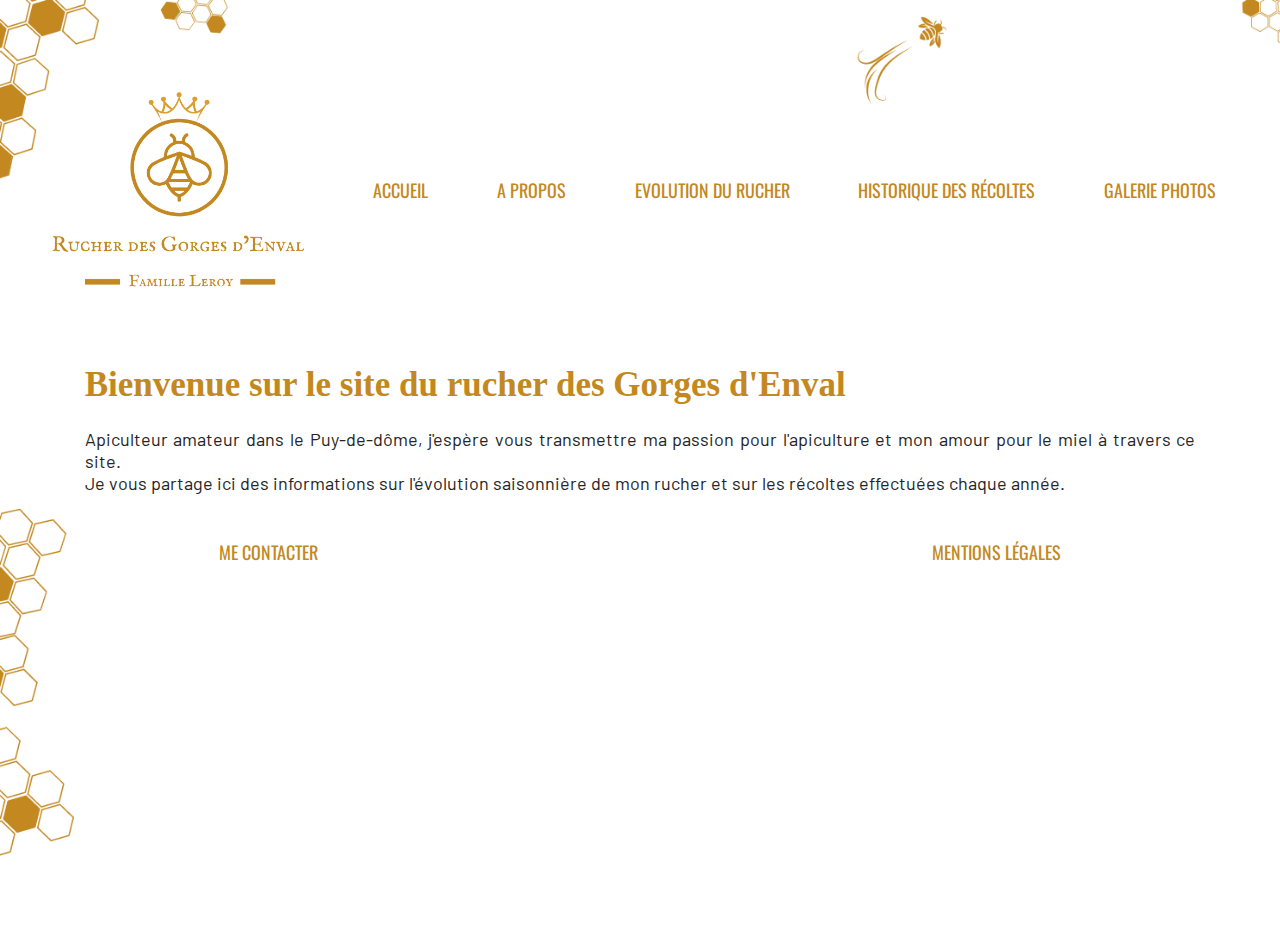
<file: index.html>
<!DOCTYPE html>
<html lang="fr">

<head>
    <meta charset="utf-8">
    <title>Accueil - Rucher des Gorges d'Enval</title>
    <link href="css/style.css" rel="stylesheet">
    <link rel="preconnect" href="https://fonts.googleapis.com">
    <link rel="preconnect" href="https://fonts.gstatic.com" crossorigin>
    <link href="https://fonts.googleapis.com/css2?family=Barlow&family=Roboto+Slab&display=swap" rel="stylesheet">
    <link href="https://fonts.googleapis.com/css2?family=IM+Fell+English+SC&family=Oswald&display=swap" rel="stylesheet">
    
</head>

<body>
   <header>
          <a href="index.html"><img src="images/logo_nom.png" alt=""></a>
          <nav class="header_nav">
               <!-- Créer une bannière particulière-->
               <a class="btn-nav" href="index.html">Accueil</a>
               <a class="btn-nav" href="mieux-me-connaitre.html">A propos</a>
               <a class="btn-nav" href="evolution-rucher.html">Evolution du rucher</a>
               <a class="btn-nav" href="historique-recoltes.html">Historique des récoltes</a>
               <a class="btn-nav" href="galerie-photos.html">Galerie photos</a>
          </nav>
   </header>



   <main>
     <section>
          <h1>
               Bienvenue sur le site du rucher des Gorges d'Enval
          </h1>
          <p>
               Apiculteur amateur dans le Puy-de-dôme, j'espère vous transmettre ma passion pour l'apiculture et mon amour pour le miel à travers ce site.<br>
               Je vous partage ici des informations sur l'évolution saisonnière de mon rucher et sur les récoltes effectuées chaque année.
          </p>
     </section>
     </main>

     <footer>
          <nav class="footer_nav">
               <a class="btn-nav" href="contact.html">Me contacter</a>
               <a class="btn-nav" href="mentions-legales.html">Mentions légales</a>
          </nav>
     </footer>

</body>



</html>
</file>
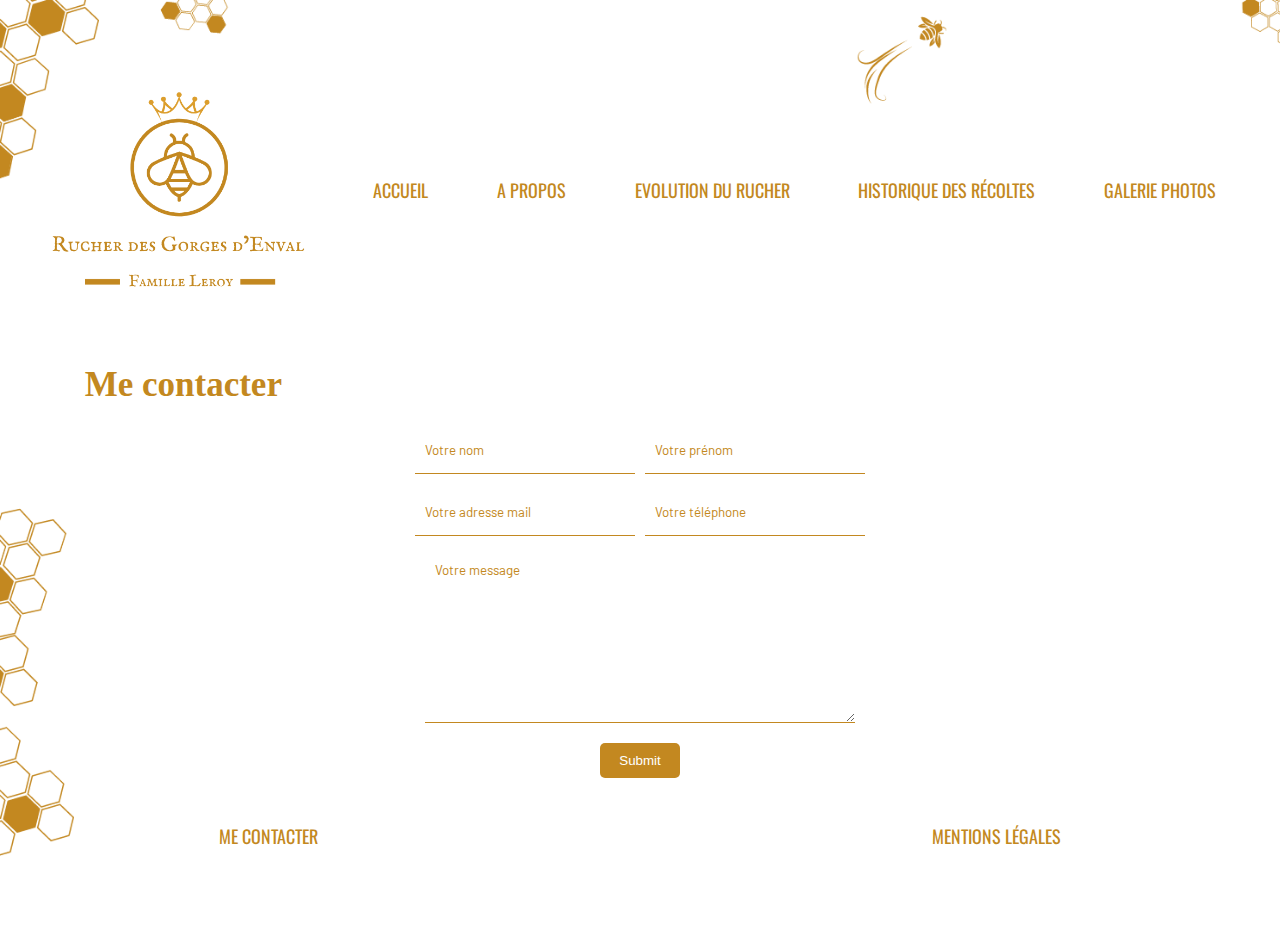
<file: contact.html>
<!DOCTYPE html>
<html lang="fr">

<head>
    <meta charset="utf-8">
    <title>Contact - Rucher des Gorges d'Enval</title>
    <link href="css/style.css" rel="stylesheet">
    <link rel="stylesheet" href="css/contact-style.css">
    <link rel="preconnect" href="https://fonts.googleapis.com">
    <link rel="preconnect" href="https://fonts.gstatic.com" crossorigin>
    <link href="https://fonts.googleapis.com/css2?family=Barlow&family=Roboto+Slab&display=swap" rel="stylesheet">
    <link href="https://fonts.googleapis.com/css2?family=IM+Fell+English+SC&family=Oswald&display=swap" rel="stylesheet">
    
</head>

<body>
   <header>
        <div>
        <a href="index.html"><img src="images/logo_nom.png" alt=""></a>
        </div>
        <nav class="header_nav">
            <!-- Créer une bannière particulière-->
            <a class="btn-nav" href="index.html">Accueil</a>
            <a class="btn-nav" href="mieux-me-connaitre.html">A propos</a>
            <a class="btn-nav" href="evolution-rucher.html">Evolution du rucher</a>
            <a class="btn-nav" href="historique-recoltes.html">Historique des récoltes</a>
            <a class="btn-nav" href="galerie-photos.html">Galerie photos</a>
       </nav>
   </header>

   <main>
        <section>
            <h1>Me contacter</h1>
            <p>
                <form action="mailto:" method="post"> <!--Définir une action pour ce formulaire : envoi des éléments à Kevin-->
                    <div class="form_line">
                        <input type="text" id="name" name="name" placeholder="Votre nom" required>
                        <input type="text" id="firstname" name="firstname" placeholder="Votre prénom" required>
                    </div>
                    <div class="form_line">
                        <input type="email" id="mail" name="mail" placeholder="Votre adresse mail" required>
                        <input type="tel" name="tel" placeholder="Votre téléphone">
                    </div>
                    <div>
                        <textarea id="message" name="message" cols="30" rows="10" placeholder="Votre message" required></textarea>
                    </div>
                    <div>
                        <input type="submit"></input>
                    </div>
                </form>
            </p>
        </section>
    </main>

    <footer>
        <nav class="footer_nav">
            <a class="btn-nav" href="contact.html">Me contacter</a>
            <a class="btn-nav" href="mentions-legales.html">Mentions légales</a>
       </nav>
   </footer>

</body>



</html>
</file>
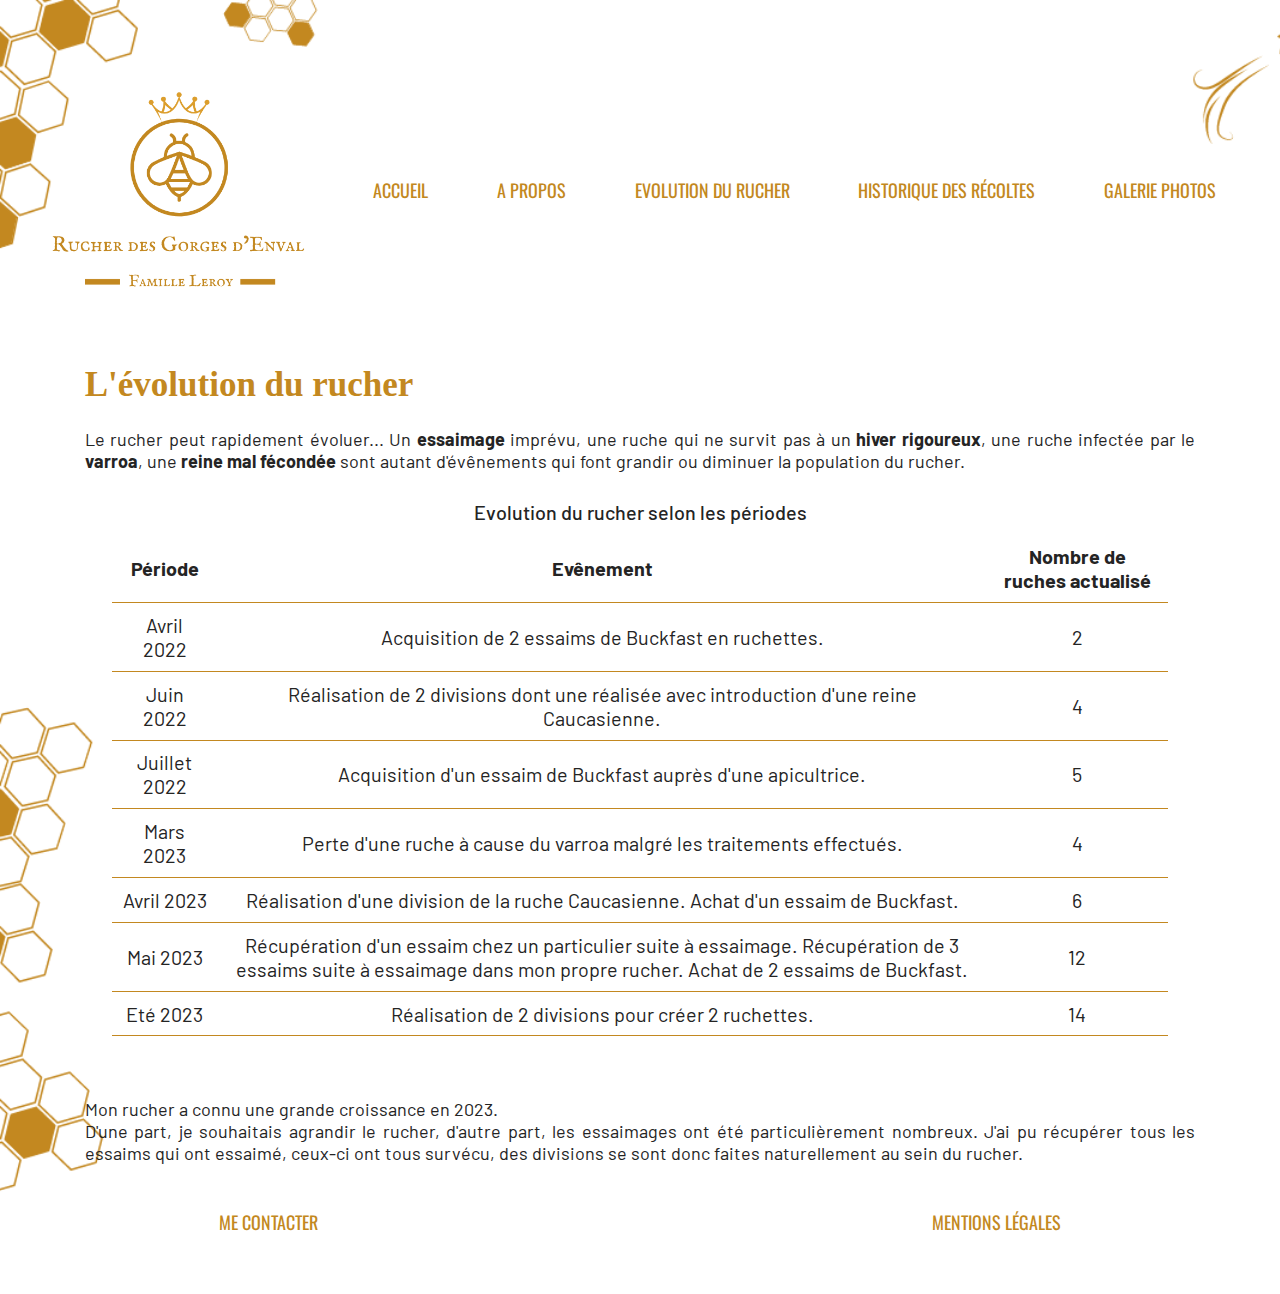
<file: evolution-rucher.html>
<!DOCTYPE html>
<html lang="fr">

<head>
    <meta charset="utf-8">
    <title>Evolution du rucher - Rucher des Gorges d'Enval</title>
    <link href="css/style.css" rel="stylesheet">
    <link rel="stylesheet" href="css/evolution-rucher-style.css">
    <link rel="preconnect" href="https://fonts.googleapis.com">
    <link rel="preconnect" href="https://fonts.gstatic.com" crossorigin>
    <link href="https://fonts.googleapis.com/css2?family=Barlow&family=Roboto+Slab&display=swap" rel="stylesheet">
    <link href="https://fonts.googleapis.com/css2?family=IM+Fell+English+SC&family=Oswald&display=swap" rel="stylesheet">
    
</head>

<body>
   <header>
        <a href="index.html"><img src="images/logo_nom.png" alt=""></a>
        <nav class="header_nav">
            <!-- Créer une bannière particulière-->
            <a class="btn-nav" href="index.html">Accueil</a>
            <a class="btn-nav" href="mieux-me-connaitre.html">A propos</a>
            <a class="btn-nav" href="evolution-rucher.html">Evolution du rucher</a>
            <a class="btn-nav" href="historique-recoltes.html">Historique des récoltes</a>
            <a class="btn-nav" href="galerie-photos.html">Galerie photos</a>
       </nav>
   </header>

   <main>

        <section>
            <h1>L'évolution du rucher</h1>
            <p>
            Le rucher peut rapidement évoluer... Un <b>essaimage</b> imprévu, une ruche qui ne survit pas à un <b>hiver rigoureux</b>, une ruche infectée par le <b>varroa</b>,
            une <b>reine mal fécondée</b> sont autant d'évênements qui font grandir ou diminuer la population du rucher.
            <br>
            <table id="tableau-evolution">
                <caption>Evolution du rucher selon les périodes</caption>
                <tr>
                    <th>Période</th><th>Evênement</th><th>Nombre de ruches actualisé</th>
                </tr>
                <tr>
                    <td>Avril 2022</td><td>Acquisition de 2 essaims de Buckfast en ruchettes.</td><td>2</td>
                </tr>
                <tr>
                    <td>Juin 2022</td><td>Réalisation de 2 divisions dont une réalisée avec introduction d'une reine Caucasienne.</td><td>4</td>
                </tr>
                <tr>
                    <td>Juillet 2022</td><td>Acquisition d'un essaim de Buckfast auprès d'une apicultrice.</td><td>5</td>
                </tr>
                <tr>
                    <td>Mars 2023</td><td>Perte d'une ruche à cause du varroa malgré les traitements effectués.</td><td>4</td>
                </tr>
                <tr>
                    <td>Avril 2023</td><td>Réalisation d'une division de la ruche Caucasienne. Achat d'un essaim de Buckfast.</td><td>6</td>
                </tr>
                <tr>
                    <td>Mai 2023</td><td>Récupération d'un essaim chez un particulier suite à essaimage. Récupération de 3 essaims suite à essaimage dans mon propre rucher. Achat de 2 essaims de Buckfast.</td><td>12</td>
                </tr>
                <tr>
                    <td>Eté 2023</td><td>Réalisation de 2 divisions pour créer 2 ruchettes.</td><td>14</td>
                </tr>
            </table>
            <br><br>
            <p>Mon rucher a connu une grande croissance en 2023. <br>
            D'une part, je souhaitais agrandir le rucher, d'autre part, les essaimages ont été particulièrement nombreux. J'ai pu récupérer tous les essaims qui ont essaimé, ceux-ci ont tous survécu, des divisions se sont donc faites naturellement au sein du rucher.</p> 

            </p>

         
        </section>

    </main>

    <footer>
        <nav class="footer_nav">
            <a class="btn-nav" href="contact.html">Me contacter</a>
            <a class="btn-nav" href="mentions-legales.html">Mentions légales</a>
       </nav>
   </footer>

</body>



</html>
</file>
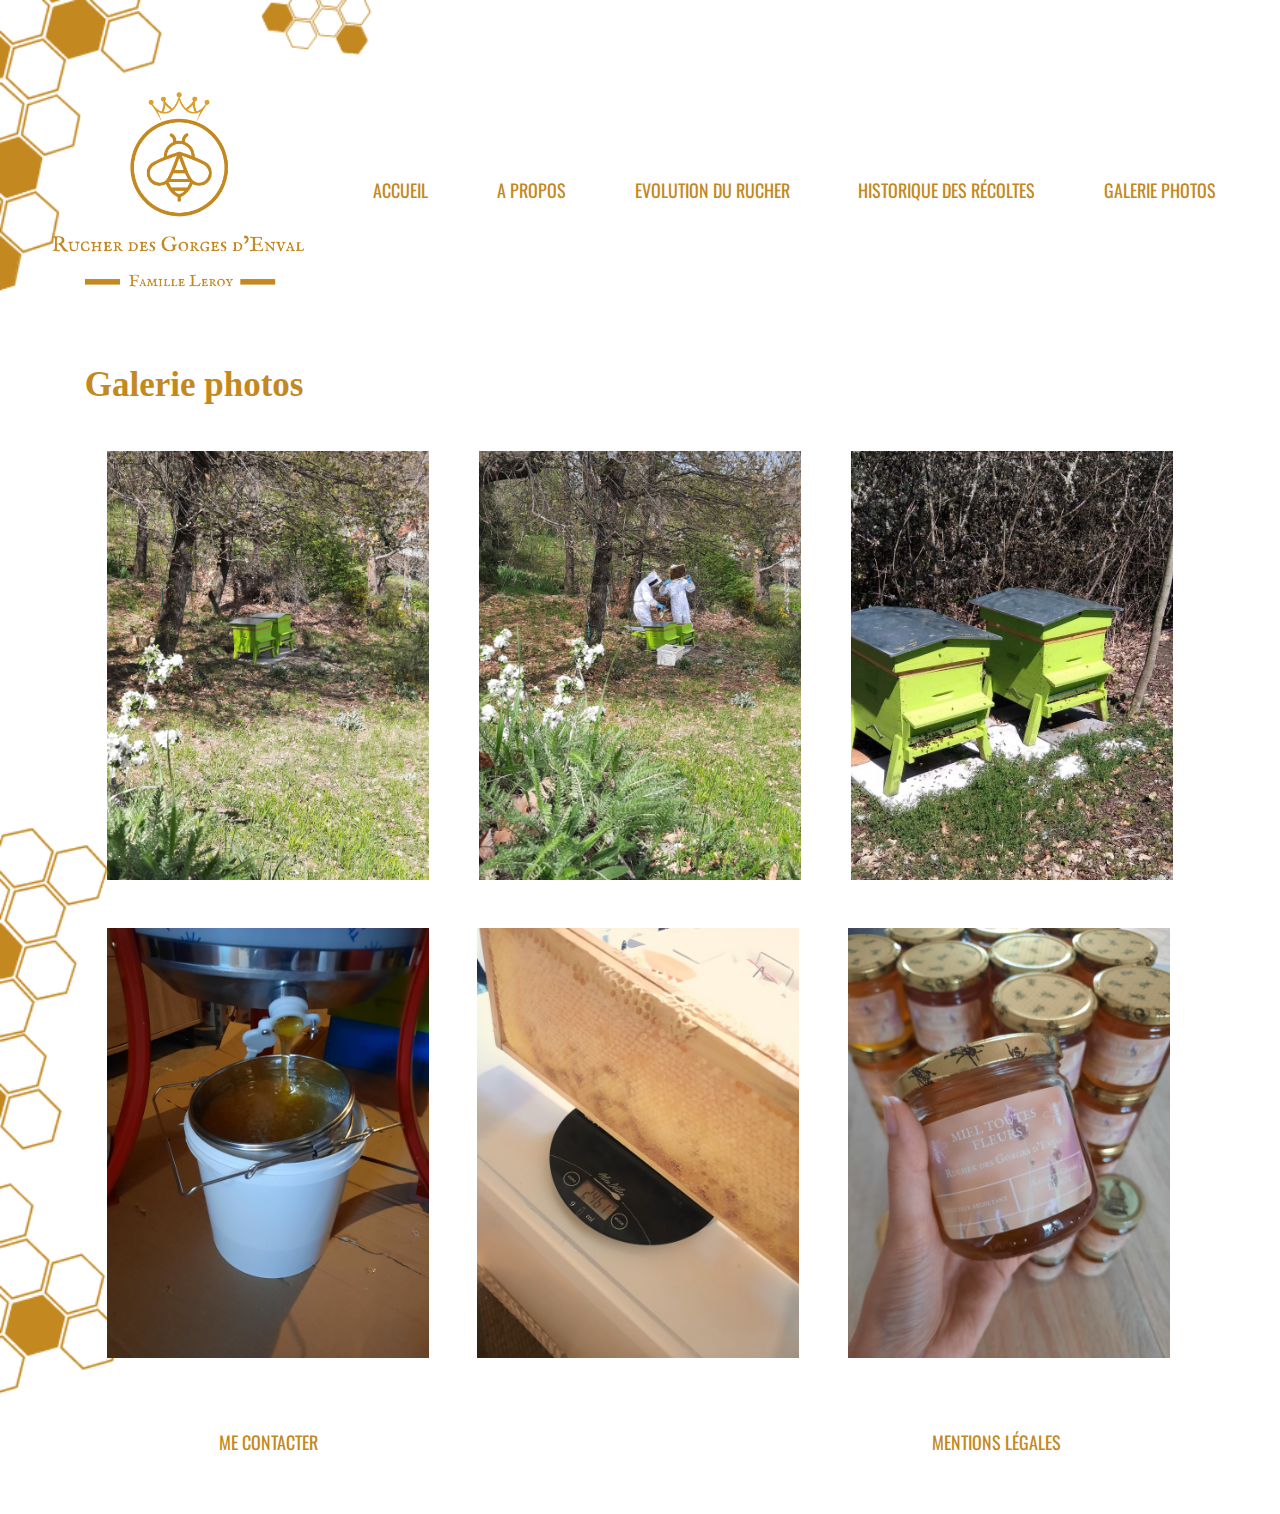
<file: galerie-photos.html>
<!DOCTYPE html>
<html lang="fr">

<head>
     <meta charset="utf-8">
     <title>Galerie photos - Rucher des Gorges d'Enval</title>
     <link href="css/style.css" rel="stylesheet">
     <link rel="stylesheet" href="css/galerie-photos-style.css">
     <link rel="preconnect" href="https://fonts.googleapis.com">
     <link rel="preconnect" href="https://fonts.gstatic.com" crossorigin>
     <link href="https://fonts.googleapis.com/css2?family=Barlow&family=Roboto+Slab&display=swap" rel="stylesheet">
     <link href="https://fonts.googleapis.com/css2?family=IM+Fell+English+SC&family=Oswald&display=swap"
          rel="stylesheet">

</head>

<body>
     <header>
          <a href="index.html"><img src="images/logo_nom.png" alt=""></a>
          <nav class="header_nav">
               <!-- Créer une bannière particulière-->
               <a class="btn-nav" href="index.html">Accueil</a>
               <a class="btn-nav" href="mieux-me-connaitre.html">A propos</a>
               <a class="btn-nav" href="evolution-rucher.html">Evolution du rucher</a>
               <a class="btn-nav" href="historique-recoltes.html">Historique des récoltes</a>
               <a class="btn-nav" href="galerie-photos.html">Galerie photos</a>
          </nav>
     </header>



     <main>

          <h1>Galerie photos</h1>
          <div class="photo_galery">
               <img src="images/ruches-enval-compressed.jpg" alt="Photo des 2 premières ruches."
                    title="Les 2 premières ruches du rucher!">
               <img src="images/travail-aux-ruches-compressed.jpg" alt="Photo montrant une visite de ruches."
                    title="Contrôle des cadres de ruches au cours de la saison.">
               <img src="images/ruches-vertes.jpg" alt="Photo de 2 ruches et leurs abeilles."
                    title="Les abeilles en plein travail.">
               <img src="images/miel-extracteur-compressed.jpg" alt="Photo du miel coulant de l'extracteur."
                    title="Extraction du miel en Juillet 2023.">
               <img src="images/cadre-miel-compressed.jpg" alt="Photo montrant la pesée d'un cadre de miel."
                    title="Pesée du plus lourd cadre de miel de 2023.">
               <img src="images/pot-miel-compressed.jpg" alt="Photo des pots de miel 2023."
                    title="Mise en pot du miel quelques jours après extraction.">
          </div>
     </main>

     <footer>
          <nav class="footer_nav">
               <a class="btn-nav" href="contact.html">Me contacter</a>
               <a class="btn-nav" href="mentions-legales.html">Mentions légales</a>
          </nav>
     </footer>

</body>



</html>
</file>
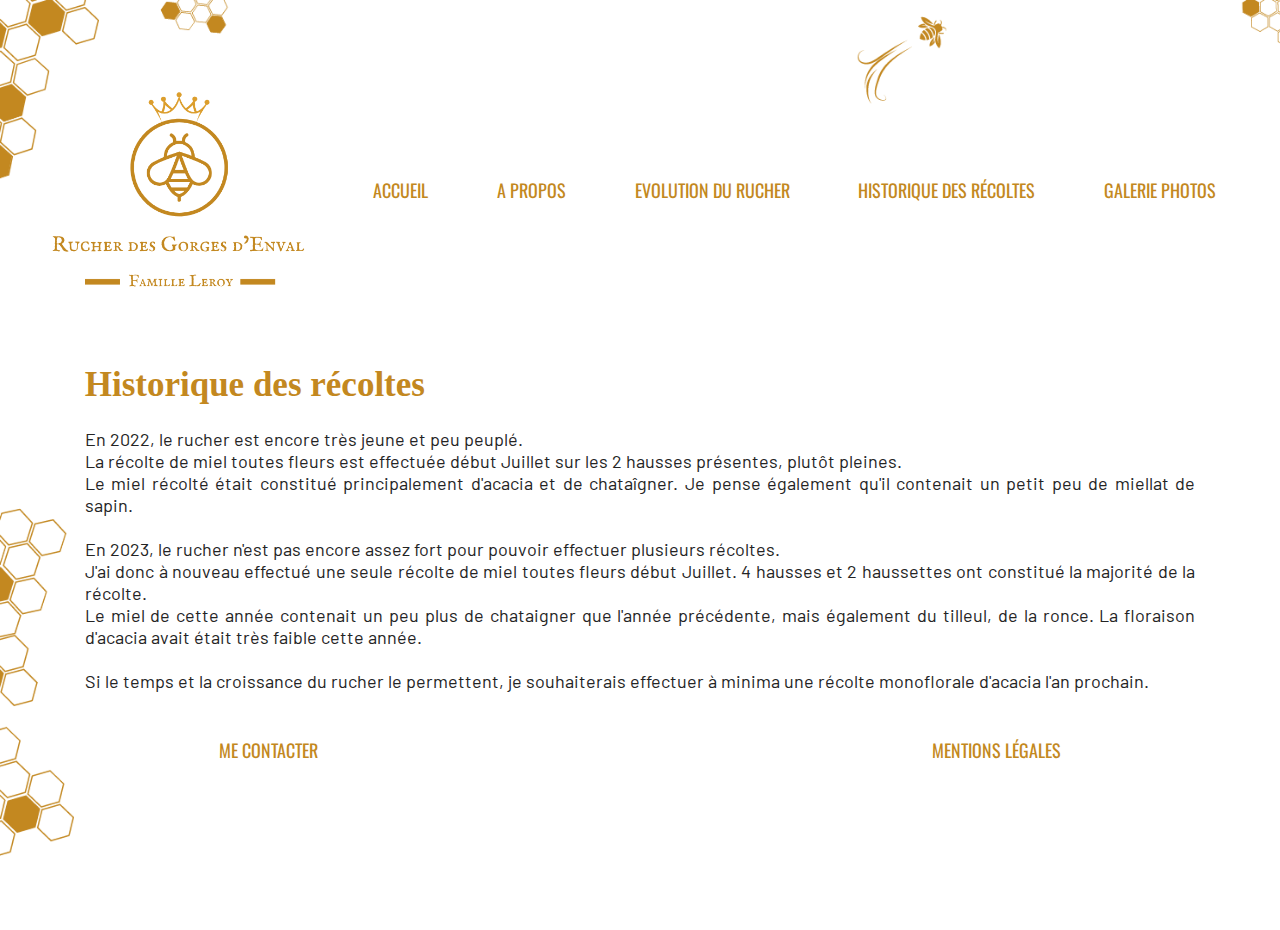
<file: historique-recoltes.html>
<!DOCTYPE html>
<html lang="fr">

<head>
    <meta charset="utf-8">
    <title>Récoltes - Rucher des Gorges d'Enval</title>
    <link href="css/style.css" rel="stylesheet">
    <link rel="preconnect" href="https://fonts.googleapis.com">
    <link rel="preconnect" href="https://fonts.gstatic.com" crossorigin>
    <link href="https://fonts.googleapis.com/css2?family=Barlow&family=Roboto+Slab&display=swap" rel="stylesheet">
    <link href="https://fonts.googleapis.com/css2?family=IM+Fell+English+SC&family=Oswald&display=swap" rel="stylesheet">
    
</head>

<body>
   <header>
     <a href="index.html"><img src="images/logo_nom.png" alt=""></a>
     <nav class="header_nav">
         <!-- Créer une bannière particulière-->
         <a class="btn-nav" href="index.html">Accueil</a>
         <a class="btn-nav" href="mieux-me-connaitre.html">A propos</a>
         <a class="btn-nav" href="evolution-rucher.html">Evolution du rucher</a>
         <a class="btn-nav" href="historique-recoltes.html">Historique des récoltes</a>
         <a class="btn-nav" href="galerie-photos.html">Galerie photos</a>
    </nav>
   </header>



   <main>
     <section>
          <h1>
            Historique des récoltes
          </h1>
          <p>
          En 2022, le rucher est encore très jeune et peu peuplé. <br>
          La récolte de miel toutes fleurs est effectuée début Juillet sur les 2 hausses présentes, plutôt pleines. <br>
          Le miel récolté était constitué principalement d'acacia et de chataîgner. Je pense également qu'il contenait un petit peu de miellat de sapin.<br><br>
          En 2023, le rucher n'est pas encore assez fort pour pouvoir effectuer plusieurs récoltes. <br>
          J'ai donc à nouveau effectué une seule récolte de miel toutes fleurs début Juillet. 4 hausses et 2 haussettes ont constitué la majorité de la récolte. <br>
          Le miel de cette année contenait un peu plus de chataigner que l'année précédente, mais également du tilleul, de la ronce. La floraison d'acacia avait était très faible cette année. <br><br>
          Si le temps et la croissance du rucher le permettent, je souhaiterais effectuer à minima une récolte monoflorale d'acacia l'an prochain.
          </p>
     </section>
     </main>

     <footer>
          <nav class="footer_nav">
               <a class="btn-nav" href="contact.html">Me contacter</a>
               <a class="btn-nav" href="mentions-legales.html">Mentions légales</a>
          </nav>
     </footer>

</body>



</html>
</file>
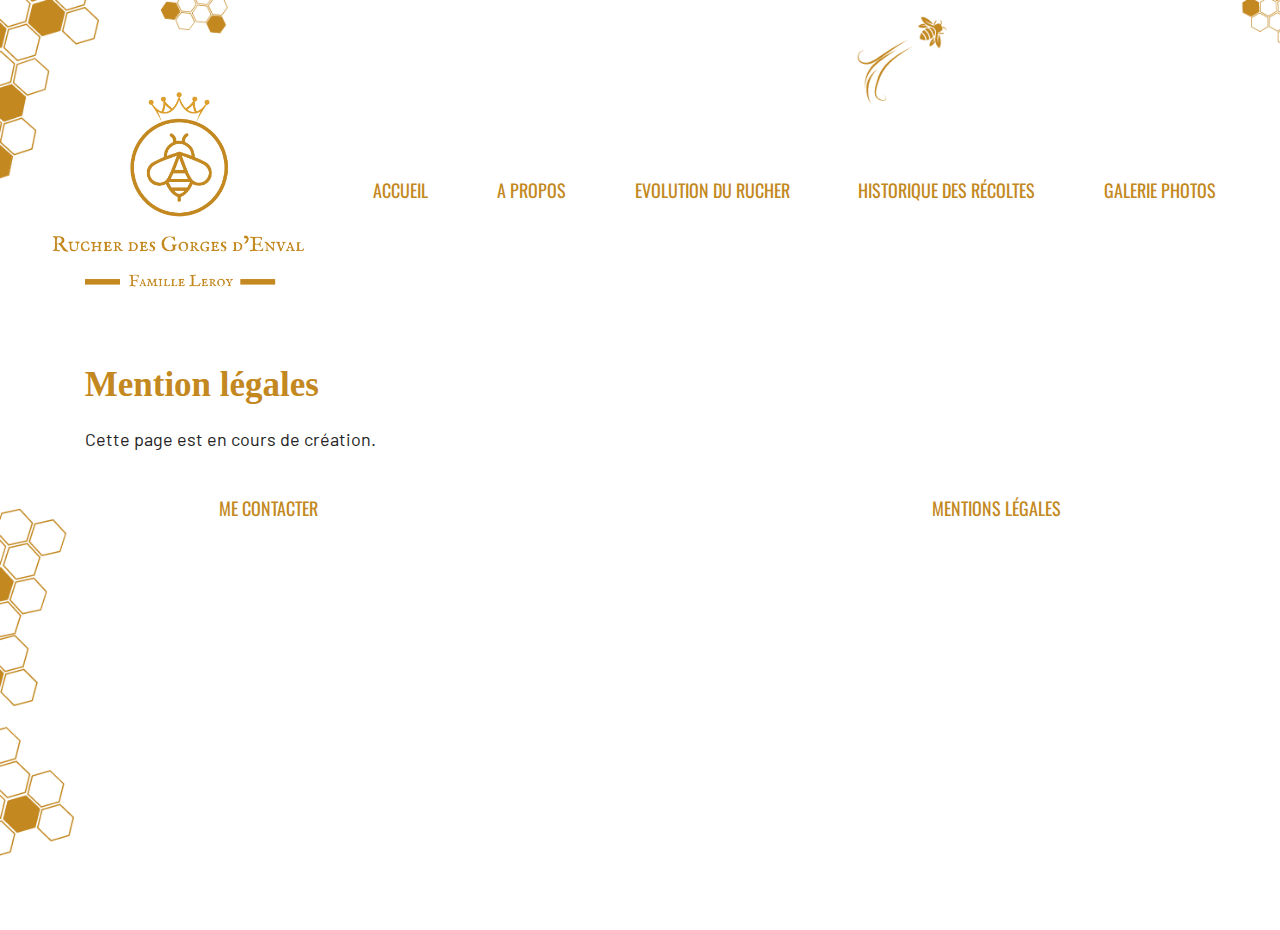
<file: mentions-legales.html>
<!DOCTYPE html>
<html lang="fr">

<head>
    <meta charset="utf-8">
    <title>Mentions légales</title>
    <link href="css/style.css" rel="stylesheet">
    <link rel="preconnect" href="https://fonts.googleapis.com">
    <link rel="preconnect" href="https://fonts.gstatic.com" crossorigin>
    <link href="https://fonts.googleapis.com/css2?family=Barlow&family=Roboto+Slab&display=swap" rel="stylesheet">
    <link href="https://fonts.googleapis.com/css2?family=IM+Fell+English+SC&family=Oswald&display=swap" rel="stylesheet">
    
</head>

<body>
   <header>
    <a href="index.html"><img src="images/logo_nom.png" alt=""></a>
    <nav class="header_nav">
        <a class="btn-nav" href="index.html">Accueil</a>
        <a class="btn-nav" href="mieux-me-connaitre.html">A propos</a>
        <a class="btn-nav" href="evolution-rucher.html">Evolution du rucher</a>
        <a class="btn-nav" href="historique-recoltes.html">Historique des récoltes</a>
        <a class="btn-nav" href="galerie-photos.html">Galerie photos</a>
   </nav>
   </header>


   <main>
        <section>
            <h1>Mention légales</h1>
            <p>Cette page est en cours de création.</p>
           
        </section>
    </main>

    <footer>
        <nav class="footer_nav">
            <a class="btn-nav" href="contact.html">Me contacter</a>
            <a class="btn-nav" href="mentions-legales.html">Mentions légales</a>
       </nav>
   </footer>

</body>



</html>
</file>
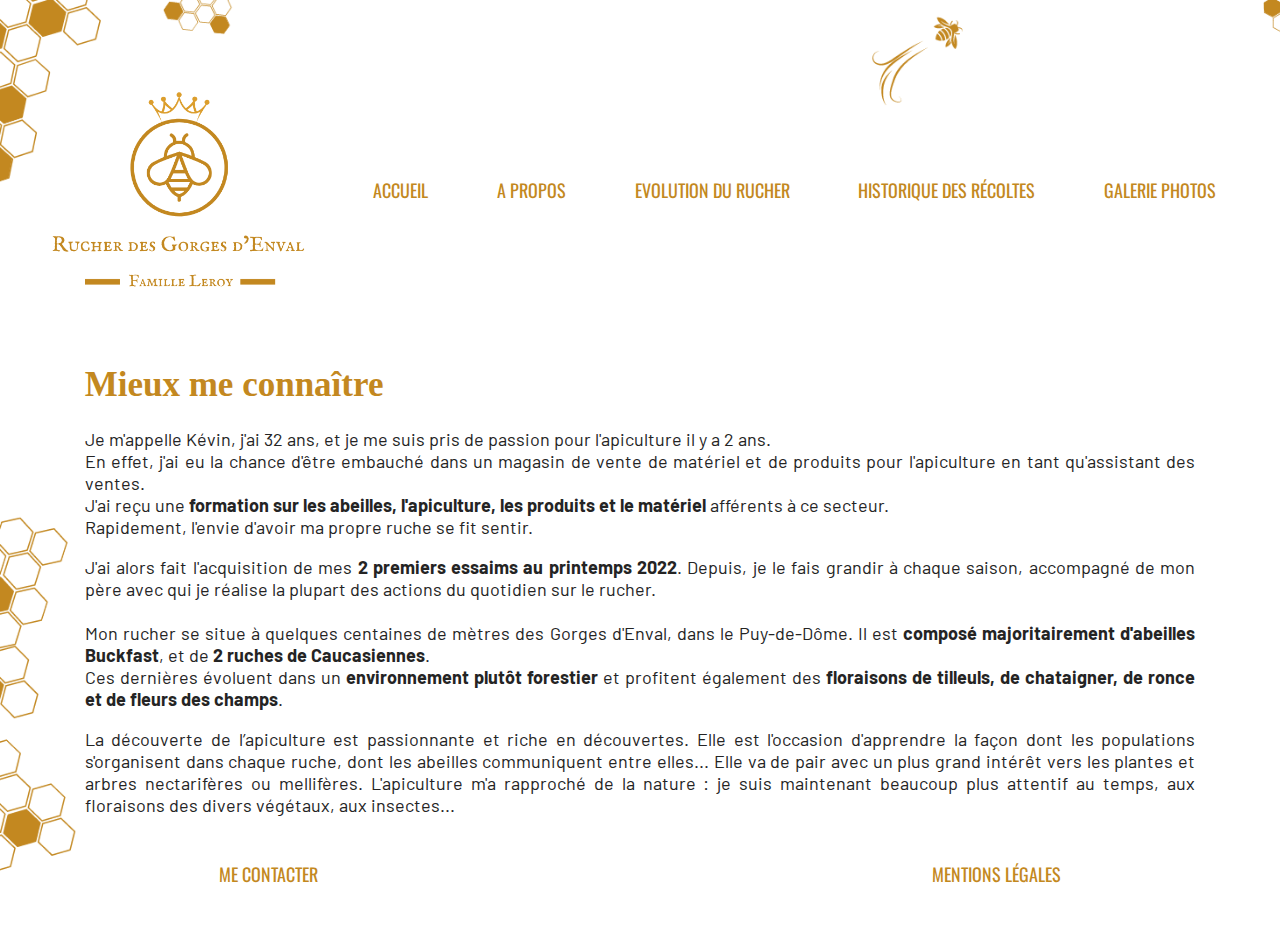
<file: mieux-me-connaitre.html>
<!DOCTYPE html>
<html lang="fr">

<head>
    <meta charset="utf-8">
    <title>Mieux me connaître</title>
    <link href="css/style.css" rel="stylesheet">
    <link rel="preconnect" href="https://fonts.googleapis.com">
    <link rel="preconnect" href="https://fonts.gstatic.com" crossorigin>
    <link href="https://fonts.googleapis.com/css2?family=Barlow&family=Roboto+Slab&display=swap" rel="stylesheet">
    <link href="https://fonts.googleapis.com/css2?family=IM+Fell+English+SC&family=Oswald&display=swap" rel="stylesheet">
    
</head>

<body>
     <header>
          <a href="index.html"><img src="images/logo_nom.png" alt=""></a>
          <nav class="header_nav">
               <a class="btn-nav" href="index.html">Accueil</a>
               <a class="btn-nav" href="mieux-me-connaitre.html">A propos</a>
               <a class="btn-nav" href="evolution-rucher.html">Evolution du rucher</a>
               <a class="btn-nav" href="historique-recoltes.html">Historique des récoltes</a>
               <a class="btn-nav" href="galerie-photos.html">Galerie photos</a>
          </nav>
     </header>

     <main>
          <section>
               <h1>Mieux me connaître</h1>
               <p>Je m'appelle Kévin, j'ai 32 ans, et je me suis pris de passion pour l'apiculture il y a 2 ans.<br>
               En effet, j'ai eu la chance d'être embauché dans un magasin de vente de matériel et de produits pour l'apiculture en tant qu'assistant des ventes.<br>
               J'ai reçu une <b>formation sur les abeilles, l'apiculture, les produits et le matériel</b> afférents à ce secteur.<br>
               Rapidement, l'envie d'avoir ma propre ruche se fit sentir.
               </p>

               <p>J'ai alors fait l'acquisition de mes <b>2 premiers essaims au printemps 2022</b>. Depuis, je le fais grandir à chaque saison, accompagné de mon père avec qui je réalise la plupart des actions du quotidien sur le rucher.<br><br>
               Mon rucher se situe à quelques centaines de mètres des Gorges d'Enval, dans le Puy-de-Dôme. Il est <b>composé majoritairement d'abeilles Buckfast</b>, et de <b>2 ruches de Caucasiennes</b>.<br>
               Ces dernières évoluent dans un <b>environnement plutôt forestier</b> et profitent également des <b>floraisons de tilleuls, de chataigner, de ronce et de fleurs des champs</b>.
               </p>

               <p>La découverte de l’apiculture est passionnante et riche en découvertes. 
               Elle est l'occasion d'apprendre la façon dont les populations s'organisent dans chaque ruche, dont les abeilles communiquent entre elles...
               Elle va de pair avec un plus grand intérêt vers les plantes et arbres nectarifères ou mellifères. 
               L'apiculture m'a rapproché de la nature : je suis maintenant beaucoup plus attentif au temps, aux floraisons des divers végétaux, aux insectes...
               </p>
          </section>
     </main>

     <footer>
          <nav class="footer_nav">
               <a class="btn-nav" href="contact.html">Me contacter</a>
               <a class="btn-nav" href="mentions-legales.html">Mentions légales</a>
          </nav>
     </footer>

</body>
</html>
</file>
<file: css/style.css>
html {
    font-family: "Barlow";
    background-image: url(../images/cellules.png);
    background-size: cover;
    background-repeat: no-repeat;
    text-align: justify;
    font-size: 18px;
    color: #242424;
    padding: 15px;
    min-height: 100vh;
}

header,
footer {
    width: 100%;
    margin: 40px 0;
}

main {
    width: 90%;
    margin: 0 auto;
}

header {
    display: flex;
    justify-content: space-around;
    height: 30vh;
}

header img {
    height: 100%;
    padding: 5px;
}

nav {
    display: flex;
    flex-direction: row;
    justify-content: space-between;
    align-items: center;
    width: 70vw;
}

.btn-nav {
    text-decoration: none;
    color: #C38820;
    padding: 0.5% 3%;
    margin: 0%;
    transition: 1s;
    text-align: start;
    font-family: 'Oswald', sans-serif;
    text-transform: uppercase;
    font-size: 100%;
    transition: 0.2s;
}

.btn-nav:hover {
    border-bottom: 2px solid #C38820;
    margin-bottom: 5px;
}


.btn-nav:active {
    border-bottom: 2px solid #C38820;
    margin-bottom: 5px;
    font-weight: bold;
}

h1 {
    color: #C38820;
    font-family: 'IM Fell English SC', serif;
    font-size: 35px;
}

h2 {
    color: hsla(38, 72%, 45%, 0.9);
    font-family: 'Oswald', sans-serif;
}

.footer_nav {
    margin: auto;
}

@media screen and (max-width: 1200px) {
    html {
        background-image: url(../images/cellules-mobile.png);
        background-size: contain;
        background-repeat: repeat;
        font-size: 30px;
    }
    h1 {
        font-size: 40px;
    }
    header {
        height: 30%;
    }

    header,
    nav {
        flex-direction: column;
        justify-content: center;
        align-items: center;
        width: 100%;
    }
    .btn-nav {
        font-size: 33px;
    }

    header img {
        width: 300px;
    }
}
</file>
<file: css/contact-style.css>
form {
    height: 350px;
    display: flex;
    flex-direction: column;
    justify-content: space-between;
    align-items: center;
}

.form_line {
    display: flex;
    flex-direction: row;
    gap: 10px;
}

input[type=text], input[type=email], input[type=tel] {
    width: 200px;
    height: 25px;
    padding: 10px;
    border: none;
    border-bottom: #C38820 1px solid;
}

input[type=text]:focus, input[type=email]:focus, input[type=tel]:focus, textarea:focus {
    outline: none;
    border: none;
    border-bottom: black 1px solid;
}

textarea {
    width: 410px;
    padding: 10px;
    border:none;
    border-bottom: #C38820 1px solid;

}

input[type=submit] {
    width: 80px;
    padding: 10px;
    background-color: #C38820;
    color: white;
    border: none;
    border-radius: 5px;
}

::placeholder {
    color: #C38820;
    font-family: "Barlow";
}
</file>
<file: css/evolution-rucher-style.css>
#tableau-evolution {
    font-size: 1.1em;
    width: 95%;
    padding: 3%;
    margin: auto;
}

caption {
    padding:0.5em;
    font-weight: 500;
}

table, th, td {
    border-collapse: collapse;
    padding: 0.5em;
    text-align: center;
}

tr {
    border-bottom: 1px solid #C38820;
}
</file>
<file: css/galerie-photos-style.css>
.photo_galery img {
    height: 29%;
    width: 29%;
    padding: 2%;
}

@media screen and (max-width: 1200px) {
    .photo_galery img {
        width: 90%;
        height: auto;
}
}
</file>
